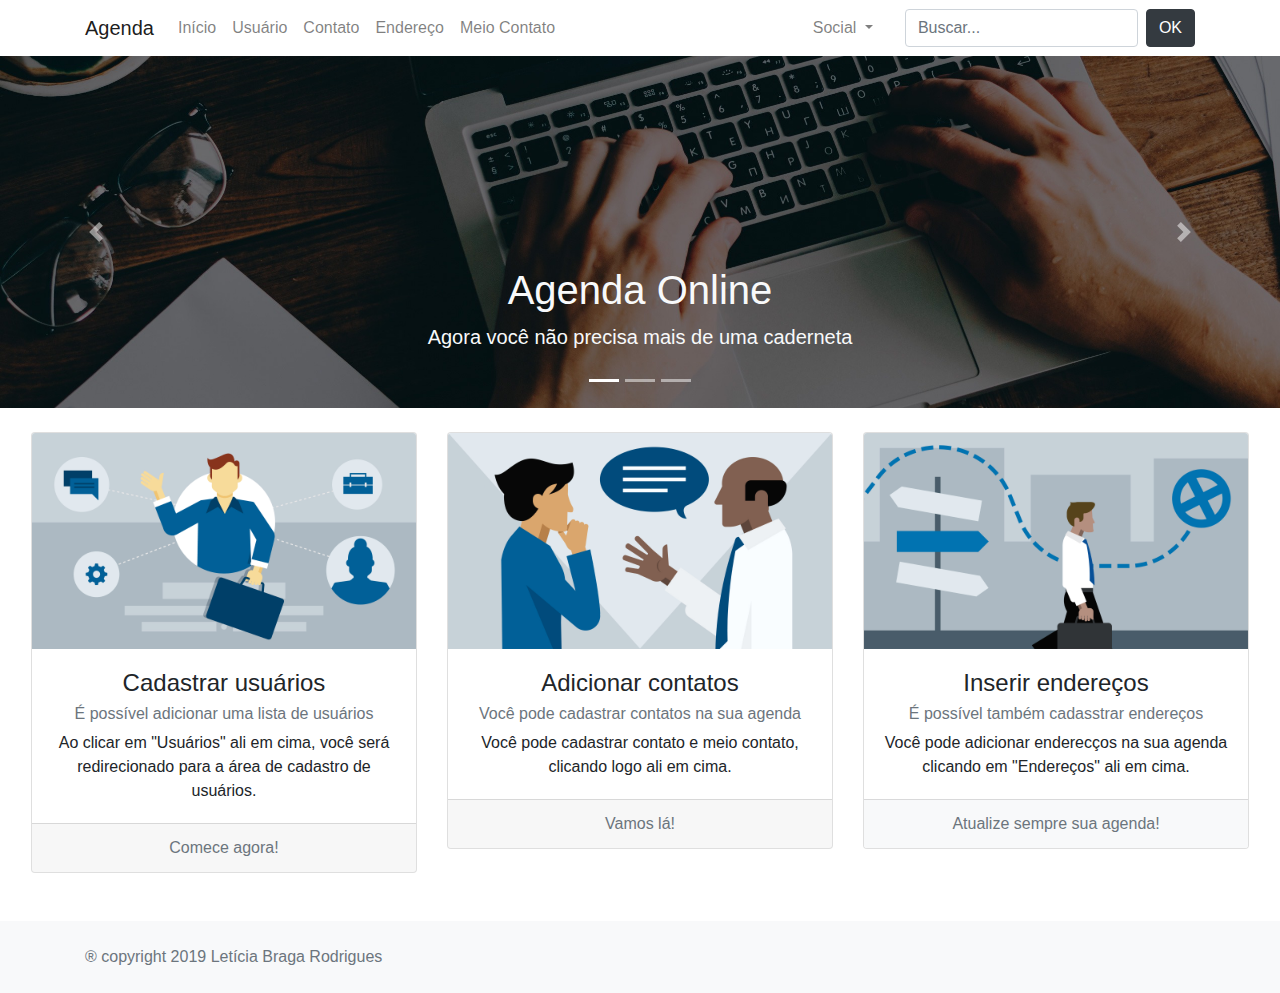
<file: inicioAgenda.html>
<!doctype html> 

<html>
    <head>
        <meta http-equiv="Content-Type" content="text/html; charset=UTF-8">
        <title>Projeto</title> 
        
        <link rel="stylesheet" href="bootstrap/css/bootstrap.css">
        <script href="bootstrap/js/bootstrap.js"></script>

    </head>
    
    <body>
        <nav class="navbar navbar-expand-lg navbar-light bg-white"> <!--cores com cinza escuro e bg cinza claro-->
            
            <div class="container" <!--conteúdo alinhado junto-->
                <a class="navbar-brand h1 mb-0" href="#">Agenda</a> <!--mb-0 para tirar a margem-->

                <button class="navbar-toggler" type="button" data-toggle="collapse" data-target="#navbarSite">
                    <span class="navbar-toggler-icon"></span>
                </button> 

                <div class="collapse navbar-collapse" id="navbarSite">
                    
                    <ul class="navbar-nav mr-auto">
                        
                        <li class="nav-item">
                            <a class="nav-link" href="#">Início</a>
                        </li>
                         <li class="nav-item">
                            <a class="nav-link" href="#">Usuário</a>
                        </li>
                         <li class="nav-item">
                            <a class="nav-link" href="#">Contato</a>
                        </li>
                        <li class="nav-item">
                            <a class="nav-link" href="#">Endereço</a>
                        </li>
                        <li class="nav-item">
                            <a class="nav-link" href="#">Meio Contato</a>
                        </li>
                        
                    </ul>
                    
                    <ul class="navbar-nav ml-auto">
                        <li class="nav-item dropdown">
                            <a class="nav-item dropdown-toggle nav-link" href="#" data-toggle="dropdown" id="navDrop">
                                Social
                            </a>
                            <div class="dropdown-menu">
                                <a class="dropdown-item" href="#">Facebook</a>
                                <a class="dropdown-item" href="#">Twitter</a>
                                <a class="dropdown-item" href="#">Instagram</a>
                            </div>
                        </li> 
                    </ul>
                    
                    <form class="form-inline">
                        <input class="form-control ml-4 mr-2" type="search" placeholder="Buscar...">
                        <button class="btn btn-dark" type="submit">OK</button>
                    </form>
                </div>
            </div>
        </nav>
        
        
        <div id="carouselSite" class="carousel slide" data-ride="carousel">
            
            <ol class="carousel-indicators">
                <li data-target="#carouselSite" data-slide-to="0" class="active"></li>
                <li data-target="#carouselSite" data-slide-to="1"></li>
                <li data-target="#carouselSite" data-slide-to="2"></li>
            </ol>
            
            <div class="carousel-inner">
                <div class="carousel-item active">
                    <img src="img/imagem3.jpg" class="img-fluid d-block"> 
                    <div class="carousel-caption d-none d-md-block text-light">
                        <h1>Agenda Online</h1>
                        <p class="lead">Agora você não precisa mais de uma caderneta</p>
                    </div>
                </div>
                <div class="carousel-item">
                    <img src="img/imagem2.jpg" class="img-fluid d-block"> 
                    <div class="carousel-caption d-none d-md-block text-light">
                        <h1>Você pode adicionar contatos e endereços</h1>
                        <p class="lead">Todas essas informações podem ser alteradas e você será o administrador da sua rede</p>
                    </div>
                </div>
                <div class="carousel-item">
                    <img src="img/imagem1.jpg" class="img-fluid d-block"> 
                    <div class="carousel-caption d-none d-md-block text-light">
                        <h1>Aqui é possível adicionar usuários</h1>
                        <p class="lead">É fácil e rápido</p>
                    </div>
                </div>
            </div>
            
            <a class="carousel-control-prev" href="#carouselSite" role="button" data-slide="prev">
                <span class="carousel-control-prev-icon"></span>
                <span class="sr-only">Anterior</span>
            </a>
            <a class="carousel-control-next" href="#carouselSite" role="button" data-slide="next">
                <span class="carousel-control-next-icon"></span>
                <span class="sr-only">Avançar</span>
            </a>
            
        </div>
            
        <div class="row mb-5 my-4 mx-3">
            <div class="col-sm-4">
                <div class="card">
                    <img class="card-img-top" src="img/imagem8.jpg">
                    <div class="card-body text-center">
                        <h4 class="card-title">Cadastrar usuários</h4>
                        <h6 class="card-subtitle mb-2 text-muted">É possível adicionar uma lista de usuários</h6>
                        <p class="card-text">Ao clicar em "Usuários" ali em cima, você será redirecionado para a área de cadastro de usuários.</p>
                    </div>
                    <div class="card-footer text-muted text-center">
                        Comece agora!
                    </div>
                </div>
            </div>
            <div class="col-sm-4">
                <div class="card">
                    <img class="card-img-top" src="img/imagem10.jpg">
                    <div class="card-body text-center">
                        <h4 class="card-title">Adicionar contatos</h4>
                        <h6 class="card-subtitle mb-2 text-muted">Você pode cadastrar contatos na sua agenda</h6>
                        <p class="card-text">Você pode cadastrar contato e meio contato, clicando logo ali em cima.</p>
                    </div>
                    <div class="card-footer text-muted text-center">
                        Vamos lá!
                    </div>
                </div>
            </div>
            <div class="col-sm-4">
                <div class="card">
                    <img class="card-img-top" src="img/imagem9.jpg">
                    <div class="card-body text-center">
                        <h4 class="card-title">Inserir endereços</h4>
                        <h6 class="card-subtitle mb-2 text-muted">É possível também cadasstrar endereços</h6>
                        <p class="card-text">Você pode adicionar enderecços na sua agenda clicando em "Endereços" ali em cima.</p>
                    </div>
                    <div class="card-footer text-muted text-center bg-light">
                        Atualize sempre sua agenda!
                    </div>
                </div>
            </div>
        </div>
        
        <footer class="footer mt-auto py-4 bg-light">
            <div class="container">
                <span class="text-muted">&reg; copyright 2019 Letícia Braga Rodrigues</span>
            </div>
        </footer>
    
    
    
    
         <script src="https://code.jquery.com/jquery-3.3.1.slim.min.js" integrity="sha384-q8i/X+965DzO0rT7abK41JStQIAqVgRVzpbzo5smXKp4YfRvH+8abtTE1Pi6jizo" crossorigin="anonymous"></script>
            <script src="https://cdnjs.cloudflare.com/ajax/libs/popper.js/1.14.7/umd/popper.min.js" integrity="sha384-UO2eT0CpHqdSJQ6hJty5KVphtPhzWj9WO1clHTMGa3JDZwrnQq4sF86dIHNDz0W1" crossorigin="anonymous"></script>
            <script src="https://stackpath.bootstrapcdn.com/bootstrap/4.3.1/js/bootstrap.min.js" integrity="sha384-JjSmVgyd0p3pXB1rRibZUAYoIIy6OrQ6VrjIEaFf/nJGzIxFDsf4x0xIM+B07jRM" crossorigin="anonymous"></script>
        </body>
</html>
</file>
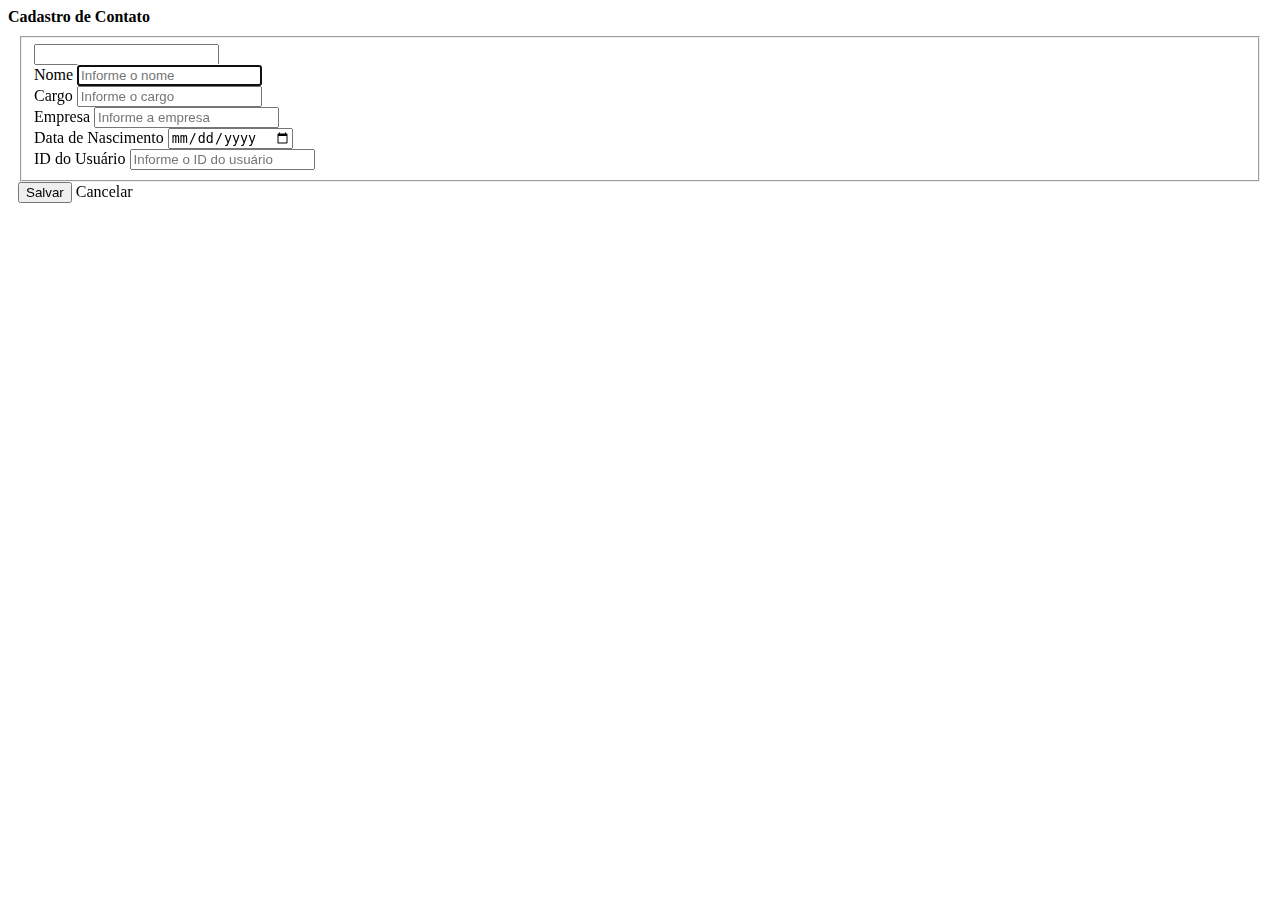
<file: agenda_jar/target/classes/templates/contatoAdd.html>
<!DOCTYPE html>
<html xmlns="http://www.w3.org/1999/xhtml" xmlns:th="http://www.thymeleaf.org">
    <head>
        <meta charset="UTF-8" />
        <meta http-equiv="Content-Type" content="text/html; charset=UTF-8" />
        <meta name="viewport" content="width=device-width" />
        <title>Cadastro de Contato</title>
        <link th:href="@{/webjars/bootstrap/css/bootstrap.min.css}" rel="stylesheet"/>
        <script th:src="@{/webjars/bootstrap/js/bootstrap.min.js}"></script>
    </head>
    <body>
        <div class="panel panel-default">
            <div class="panel-heading">
                <strong>Cadastro de Contato</strong>
            </div>
            <div class="panel-body">
                <form class="form-horizontal" th:object="${contato}" th:action="@{/contato/save}" method="POST" style="margin: 10px">
                    <div class="form-group">
                        <fieldset>
                            <div class="form-group row">
                                <div class="alert alert-danger" th:if="${#fields.hasAnyErrors()}">
                                    <div th:each="detailedError : ${#fields.detailedErrors()}">
                                        <span th:text="${detailedError.message}"></span>
                                    </div>
                                </div>
                            </div> 					
                            <div class="form-group row">
                                <div class="col-md-1">
                                    <input type="text" class="form-control input-sm" id="id" th:field="*{idContato}" readOnly="readonly"/>
                                </div>
                            </div>
                            <div class="form-group row">                                                          
                                <div class="col-md-4" th:classappend="${#fields.hasErrors('nome')}? 'has-error'">
                                    <label>Nome</label>
                                    <input type="text" class="form-control input-sm" th:field="*{nome}" autofocus="autofocus" placeholder="Informe o nome" maxlength="50"/>
                                </div>
                            </div>
                            <div class="form-group row">
                                <div class="col-md-4" th:classappend="${#fields.hasErrors('cargo')}? 'has-error'">
                                    <label>Cargo</label> 
                                    <input type="text" class="form-control input-sm" th:field="*{cargo}" maxlength="30" placeholder="Informe o cargo"/>
                                </div>
                            </div>
                            <div class="form-group row">
                                <div class="col-md-2" th:classappend="${#fields.hasErrors('empresa')}? 'has-error'">
                                    <label>Empresa</label> 
                                    <input type="text" class="form-control input-sm" th:field="*{empresa}" maxlength="30" placeholder="Informe a empresa"/>
                                </div>
                            </div>
                            <div class="form-group row">
                                <div class="col-md-2" th:classappend="${#fields.hasErrors('dataAniversario')}? 'has-error'">
                                    <label>Data de Nascimento</label> 
                                    <input type="date" class="form-control input-sm" th:field="*{dataAniversario}" maxlength="150" placeholder="Informe a data de nascimento"/>
                                </div>
                            </div>
                            <div class="form-group row">
                                <div class="col-md-2" th:classappend="${#fields.hasErrors('idUsuario')}? 'has-error'">
                                    <label>ID do Usuário</label> 
                                    <input type="text" class="form-control input-sm" th:field="*{idUsuario}" maxlength="11" placeholder="Informe o ID do usuário"/>
                                </div>
                            </div>
                        </fieldset>
                    </div>
                    <div class="form-group row">
                        <button type="submit" class="btn btn-sm btn-primary">Salvar</button>
                        <a th:href="@{/contato}" class="btn btn-sm btn-default">Cancelar</a>
                    </div>
                </form>
            </div>
        </div>
    </body>
</html>
</file>
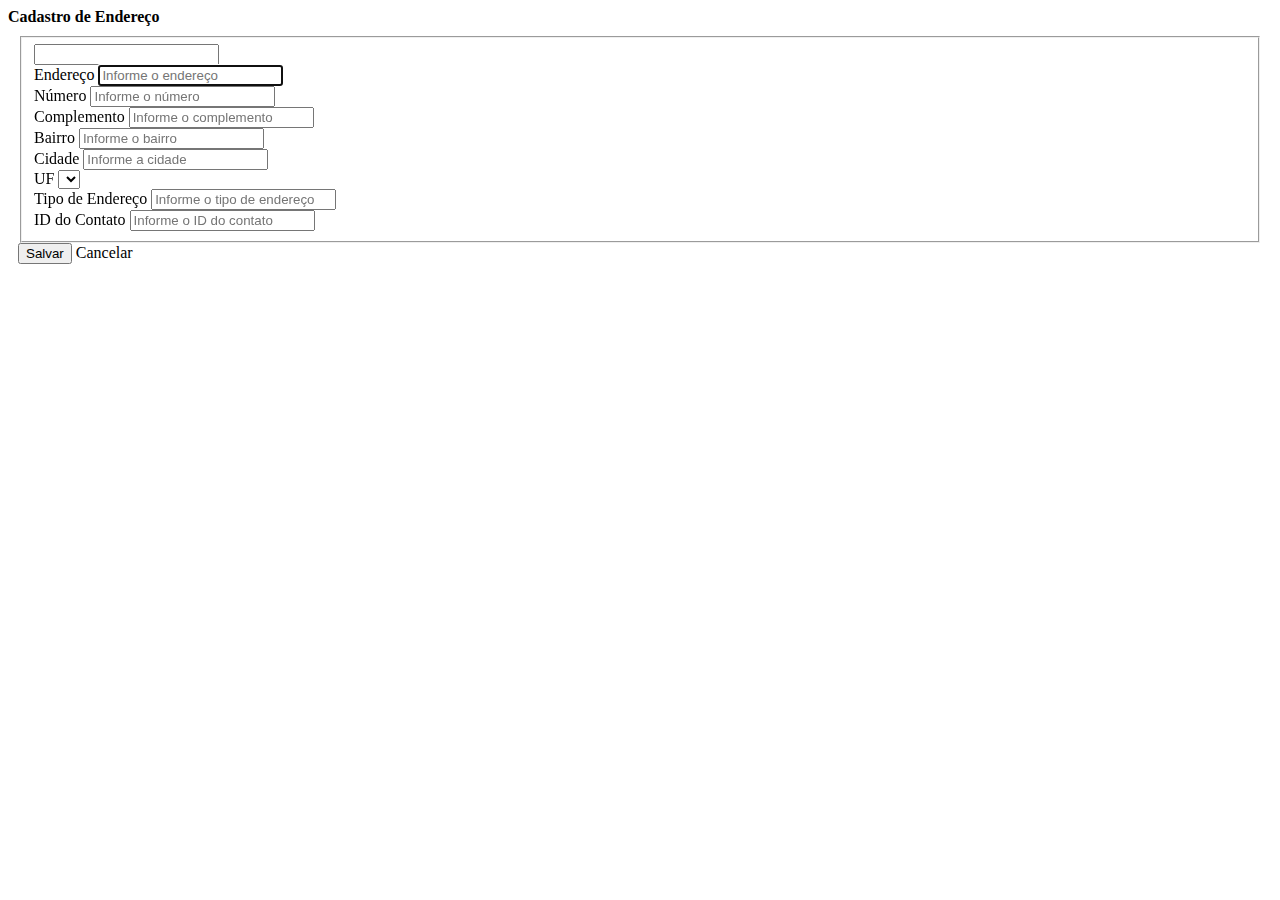
<file: agenda_jar/target/classes/templates/enderecoAdd.html>
<!DOCTYPE html>
<html xmlns="http://www.w3.org/1999/xhtml" xmlns:th="http://www.thymeleaf.org">
    <head>
        <meta charset="UTF-8" />
        <meta http-equiv="Content-Type" content="text/html; charset=UTF-8" />
        <meta name="viewport" content="width=device-width" />
        <title>Cadastro de Endereço</title>
        <link th:href="@{/webjars/bootstrap/css/bootstrap.min.css}" rel="stylesheet"/>
        <script th:src="@{/webjars/bootstrap/js/bootstrap.min.js}"></script>
    </head>
    <body>
        <div class="panel panel-default">
            <div class="panel-heading">
                <strong>Cadastro de Endereço</strong>
            </div>
            <div class="panel-body">
                <form class="form-horizontal" th:object="${endereco}" th:action="@{/endereco/save}" method="POST" style="margin: 10px">
                    <div class="form-group">
                        <fieldset>
                            <div class="form-group row">
                                <div class="alert alert-danger" th:if="${#fields.hasAnyErrors()}">
                                    <div th:each="detailedError : ${#fields.detailedErrors()}">
                                        <span th:text="${detailedError.message}"></span>
                                    </div>
                                </div>
                            </div> 					
                            <div class="form-group row">
                                <div class="col-md-1">
                                    <input type="text" class="form-control input-sm" id="id" th:field="*{idEndereco}" readOnly="readonly"/>
                                </div>
                            </div>
                            <div class="form-group row">                                                          
                                <div class="col-md-4" th:classappend="${#fields.hasErrors('enderecoReal')}? 'has-error'">
                                    <label>Endereço</label>
                                    <input type="text" class="form-control input-sm" th:field="*{enderecoReal}" autofocus="autofocus" placeholder="Informe o endereço" maxlength="50"/>
                                </div>
                            </div>
                            <div class="form-group row">
                                <div class="col-md-4" th:classappend="${#fields.hasErrors('numero')}? 'has-error'">
                                    <label>Número</label> 
                                    <input type="text" class="form-control input-sm" th:field="*{numero}" maxlength="10" placeholder="Informe o número"/>
                                </div>
                            </div>
                            <div class="form-group row">
                                <div class="col-md-2" th:classappend="${#fields.hasErrors('complemento')}? 'has-error'">
                                    <label>Complemento</label> 
                                    <input type="text" class="form-control input-sm" th:field="*{complemento}" maxlength="50" placeholder="Informe o complemento"/>
                                </div>
                            </div>
                            <div class="form-group row">
                                <div class="col-md-2" th:classappend="${#fields.hasErrors('bairro')}? 'has-error'">
                                    <label>Bairro</label> 
                                    <input type="text" class="form-control input-sm" th:field="*{bairro}" maxlength="100" placeholder="Informe o bairro"/>
                                </div>
                            </div>
                            <div class="form-group row">
                                <div class="col-md-2" th:classappend="${#fields.hasErrors('cidade')}? 'has-error'">
                                    <label>Cidade</label> 
                                    <input type="text" class="form-control input-sm" th:field="*{cidade}" maxlength="100" placeholder="Informe a cidade"/>
                                </div>
                            </div>
                            <div class="form-group row">
                                <div class="col-md-2" th:classappend="${#fields.hasErrors('uf')}? 'has-error'">
                                    <label>UF</label> 
                                    <select th:field="*{uf}" class="form-control input-sm">
                                        <option th:value="AC" th:text="Acre"></option>
                                        <option th:value="AL" th:text="Alagoas"></option>
                                        <option th:value="AM" th:text="Amazonas"></option>
                                        <option th:value="AP" th:text="Amapá"></option>
                                        <option th:value="BA" th:text="Bahia"></option>
                                        <option th:value="CE" th:text="Ceará"></option>
                                        <option th:value="DF" th:text="'Distrito Federal'"></option>
                                        <option th:value="ES" th:text="'Espírito Santo'"></option>
                                        <option th:value="GO" th:text="Goiás"></option>
                                        <option th:value="MA" th:text="Maranhão"></option>
                                        <option th:value="MG" th:text="'Minas Gerais'"></option>
                                        <option th:value="MS" th:text="'Mato Grosso do Sul'"></option>
                                        <option th:value="MT" th:text="'Mato Grosso'"></option>
                                        <option th:value="PA" th:text="Pará"></option>
                                        <option th:value="PB" th:text="Paraíba"></option>
                                        <option th:value="PE" th:text="Pernambuco"></option>
                                        <option th:value="PI" th:text="Piauí"></option>
                                        <option th:value="PR" th:text="Paraná"></option>
                                        <option th:value="RJ" th:text="'Rio de Janeiro'"></option>
                                        <option th:value="RN" th:text="'Rio Grande do Norte'"></option>
                                        <option th:value="RO" th:text="Rondônia"></option>
                                        <option th:value="RR" th:text="Roraima"></option>
                                        <option th:value="RS" th:text="'Rio Grande do Sul'"></option>
                                        <option th:value="SC" th:text="'Santa Catarina'"></option>
                                        <option th:value="SE" th:text="Sergipe"></option>
                                        <option th:value="SP" th:text="'São Paulo'"></option>
                                        <option th:value="TO" th:text="Tocantins"></option>
                                    </select>
                                </div>  
                            </div>
                            <div class="form-group row">
                                <div class="col-md-2" th:classappend="${#fields.hasErrors('tipoEndereco')}? 'has-error'">
                                    <label>Tipo de Endereço</label> 
                                    <input type="text" class="form-control input-sm" th:field="*{tipoEndereco}" maxlength="10" placeholder="Informe o tipo de endereço"/>
                                </div>
                            </div>
                            <div class="form-group row">
                                <div class="col-md-2" th:classappend="${#fields.hasErrors('idContato')}? 'has-error'">
                                    <label>ID do Contato</label> 
                                    <input type="text" class="form-control input-sm" th:field="*{idContato}" maxlength="10" placeholder="Informe o ID do contato"/>
                                </div>
                            </div>
                        </fieldset>
                    </div>
                    <div class="form-group row">
                        <button type="submit" class="btn btn-sm btn-primary">Salvar</button>
                        <a th:href="@{/endereco}" class="btn btn-sm btn-default">Cancelar</a>
                    </div>
                </form>
            </div>
        </div>
    </body>
</html>
</file>
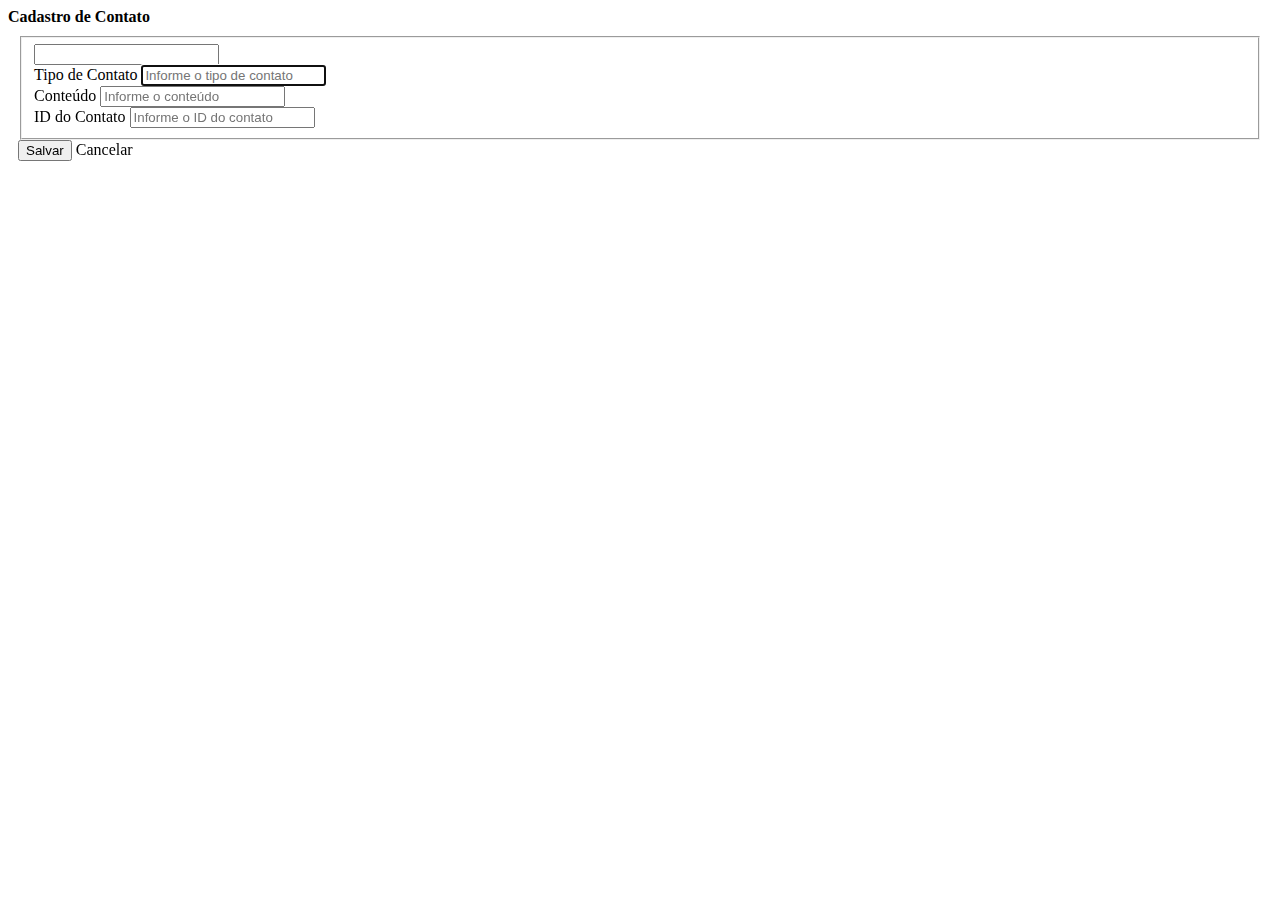
<file: agenda_jar/target/classes/templates/meioContatoAdd.html>
<!DOCTYPE html>
<html xmlns="http://www.w3.org/1999/xhtml" xmlns:th="http://www.thymeleaf.org">
    <head>
        <meta charset="UTF-8" />
        <meta http-equiv="Content-Type" content="text/html; charset=UTF-8" />
        <meta name="viewport" content="width=device-width" />
        <title>Cadastro de Contato</title>
        <link th:href="@{/webjars/bootstrap/css/bootstrap.min.css}" rel="stylesheet"/>
        <script th:src="@{/webjars/bootstrap/js/bootstrap.min.js}"></script>
    </head>
    <body>
        <div class="panel panel-default">
            <div class="panel-heading">
                <strong>Cadastro de Contato</strong>
            </div>
            <div class="panel-body">
                <form class="form-horizontal" th:object="${meioContato}" th:action="@{/meioContato/save}" method="POST" style="margin: 10px">
                    <div class="form-group">
                        <fieldset>
                            <div class="form-group row">
                                <div class="alert alert-danger" th:if="${#fields.hasAnyErrors()}">
                                    <div th:each="detailedError : ${#fields.detailedErrors()}">
                                        <span th:text="${detailedError.message}"></span>
                                    </div>
                                </div>
                            </div> 					
                            <div class="form-group row">
                                <div class="col-md-1">
                                    <input type="text" class="form-control input-sm" id="id" th:field="*{idMeioContato}" readOnly="readonly"/>
                                </div>
                            </div>
                            <div class="form-group row">                                                          
                                <div class="col-md-4" th:classappend="${#fields.hasErrors('tipoContato')}? 'has-error'">
                                    <label>Tipo de Contato</label>
                                    <input type="text" class="form-control input-sm" th:field="*{tipoContato}" autofocus="autofocus" placeholder="Informe o tipo de contato" maxlength="15"/>
                                </div>
                            </div>
                            <div class="form-group row">
                                <div class="col-md-4" th:classappend="${#fields.hasErrors('conteudo')}? 'has-error'">
                                    <label>Conteúdo</label> 
                                    <input type="text" class="form-control input-sm" th:field="*{conteudo}" maxlength="150" placeholder="Informe o conteúdo"/>
                                </div>
                            </div>
                            <div class="form-group row">
                                <div class="col-md-4" th:classappend="${#fields.hasErrors('idContato')}? 'has-error'">
                                    <label>ID do Contato</label> 
                                    <input type="text" class="form-control input-sm" th:field="*{idContato}" maxlength="11" placeholder="Informe o ID do contato"/>
                                </div>
                            </div>
                        </fieldset>
                    </div>
                    <div class="form-group row">
                        <button type="submit" class="btn btn-sm btn-primary">Salvar</button>
                        <a th:href="@{/meioContato}" class="btn btn-sm btn-default">Cancelar</a>
                    </div>
                </form>
            </div>
        </div>
    </body>
</html>
</file>
